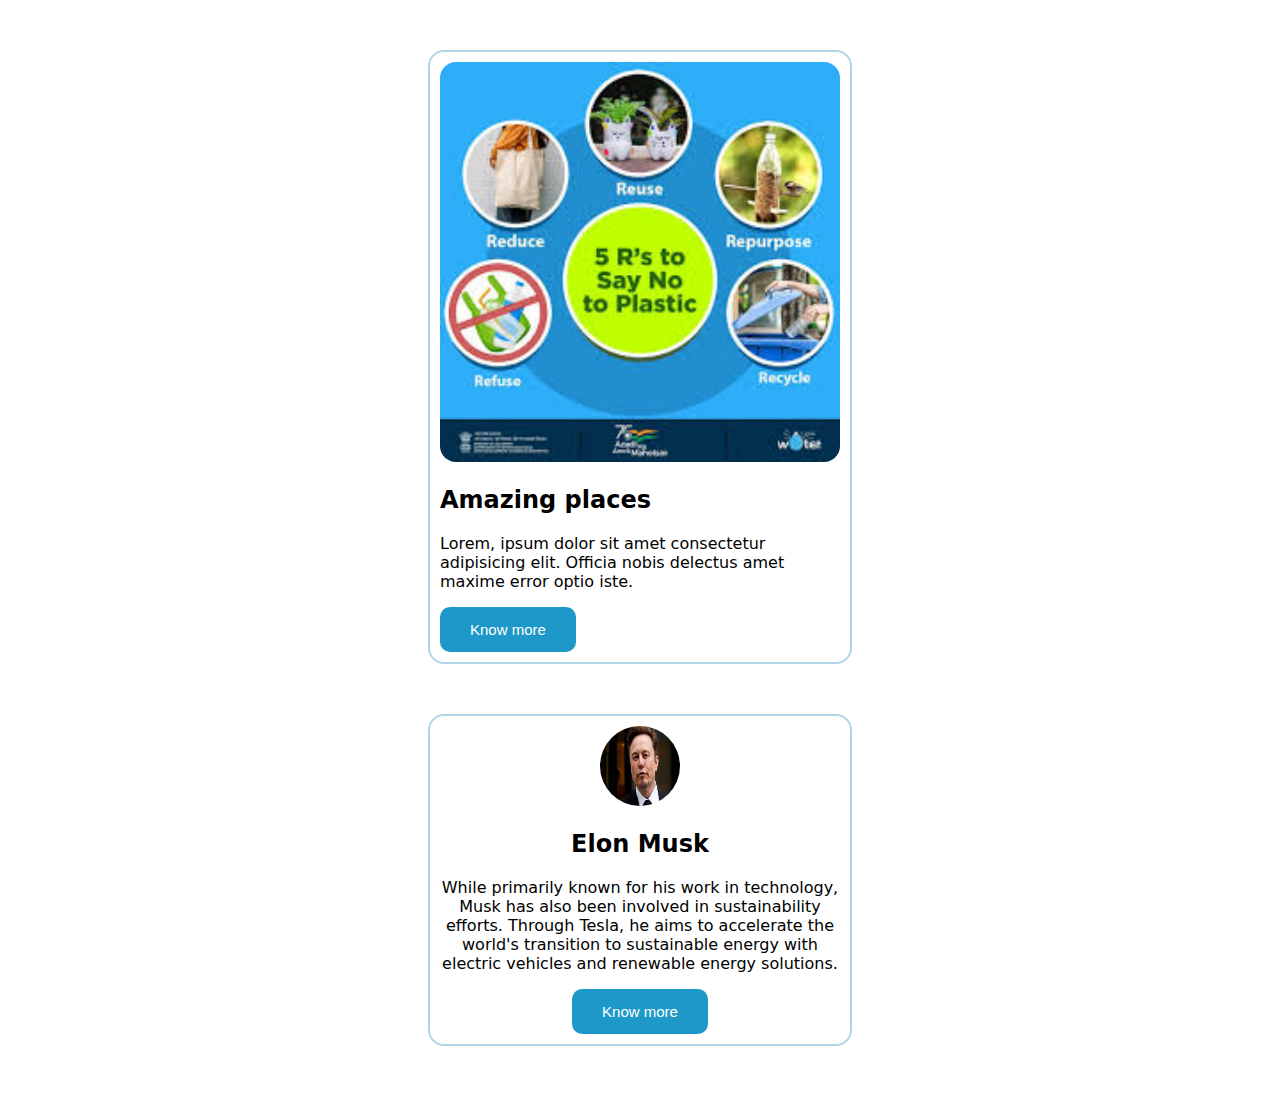
<file: GoogleSolution/index.html>
<!DOCTYPE html>
<html lang="en">
  <head>
    <meta charset="UTF-8" />
    <meta name="viewport" content="width=device-width, initial-scale=1.0" />
    <title>Document</title>
    <link rel="stylesheet" href="style.css" />
  </head>
  <body>
    <div class="card">
      <img src="./5RS2.jfif" class="card-img" alt="" />
      <h2>Amazing places</h2>
      <p>
        Lorem, ipsum dolor sit amet consectetur adipisicing elit. Officia nobis
        delectus amet maxime error optio iste.
      </p>
      <button class="btn">Know more</button>
    </div>
    <div class="card text-center">
      <img src="./elon musk.jfif" class="user" alt="" />
      <h2>Elon Musk</h2>
      <p>
      While primarily known for his work in technology, Musk has also been involved in sustainability efforts. Through Tesla, he aims to accelerate the world's transition to sustainable energy with electric vehicles and renewable energy solutions.
      </p>
      <button class="btn">Know more</button>
    </div>
  </body>
</html>
</file>
<file: GoogleSolution/style.css>
.card{
  border:2px solid lightblue;
  border-radius: 16px;
  padding:10px;
  margin: 50px auto;
  width:400px;
  font-family: system-ui, -apple-system, BlinkMacSystemFont, 'Segoe UI', Roboto, Oxygen, Ubuntu, Cantarell, 'Open Sans', 'Helvetica Neue', sans-serif;
}

.card-img{
  width: 100%;
  border-radius: 16px;
}
.btn{
  background-color: rgb(30, 152, 200);
  color: white;
  font-size: 15px;
  padding: 14px 30px;
  border: none;
  border-radius: 10px;

}
.user{
  height:80px;
  width:80px;
  border-radius: 50%;
}
.text-center{
  text-align: center;
}
</file>
